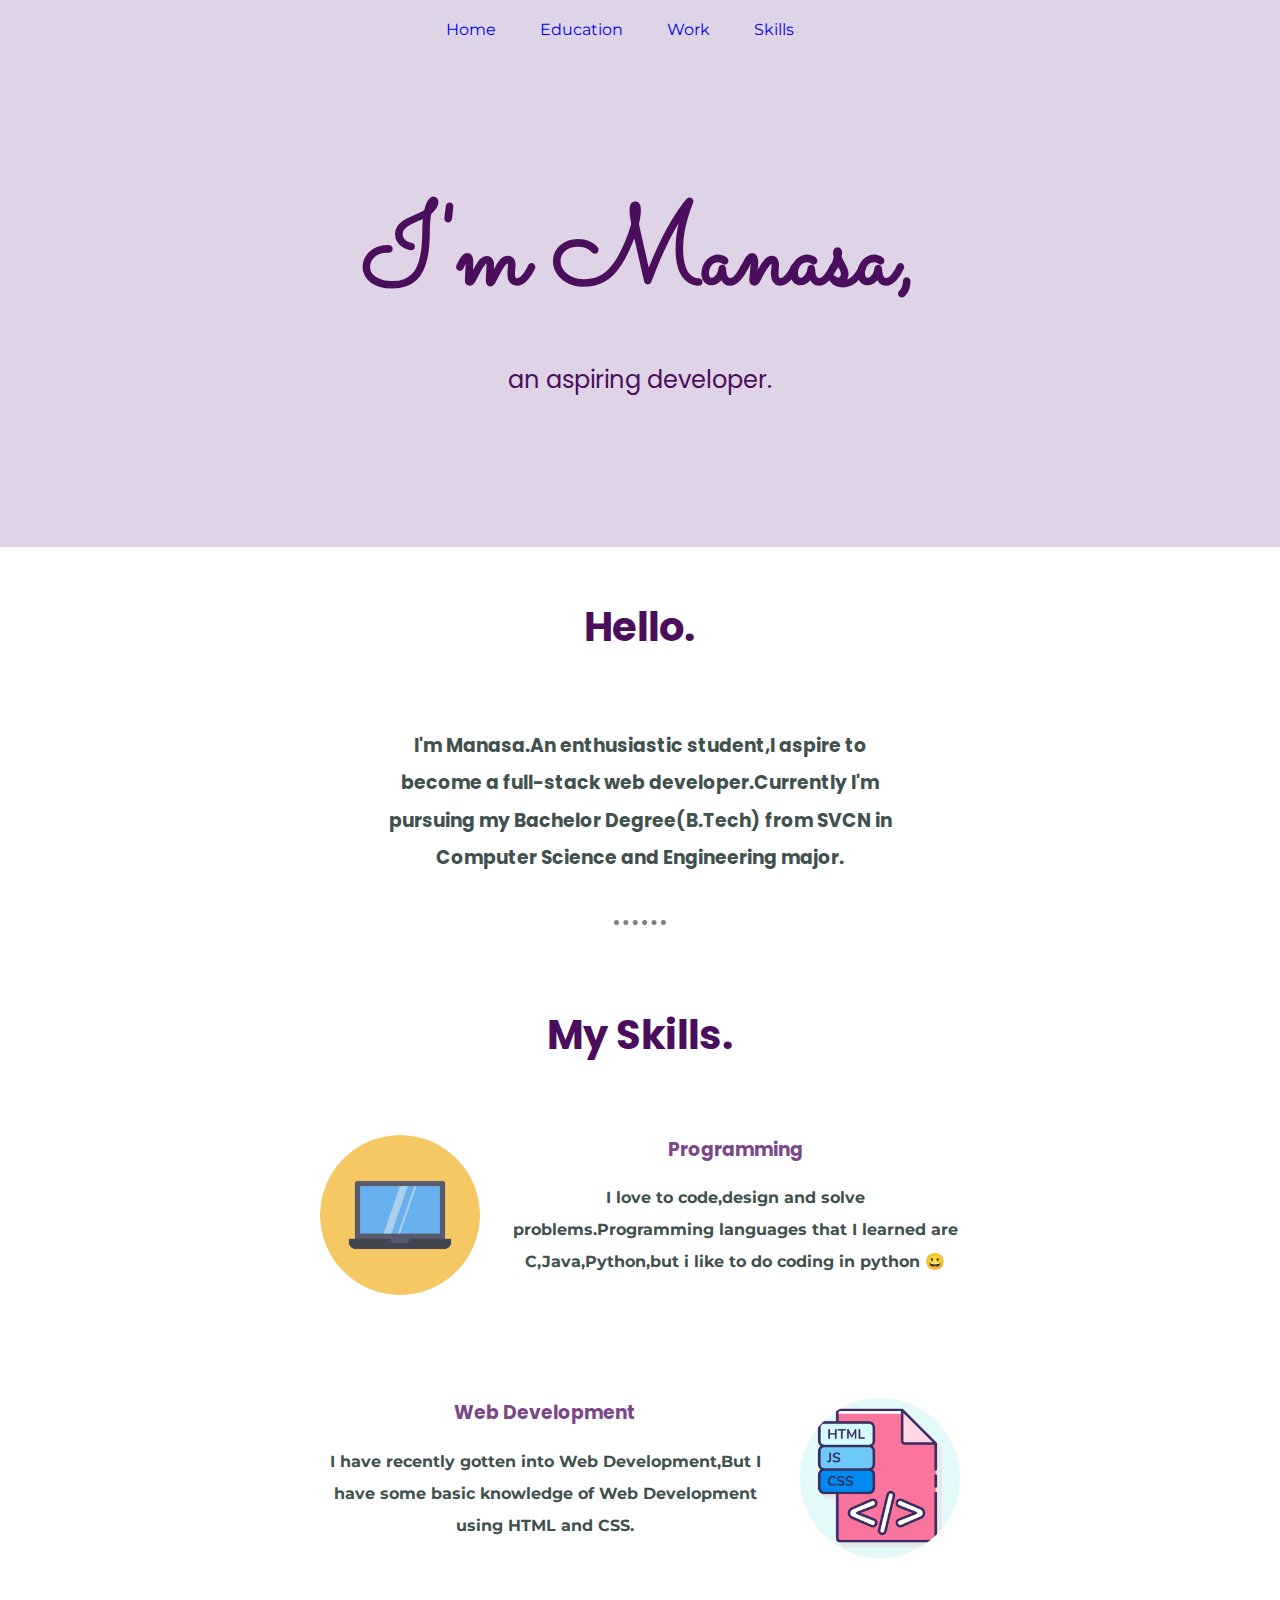
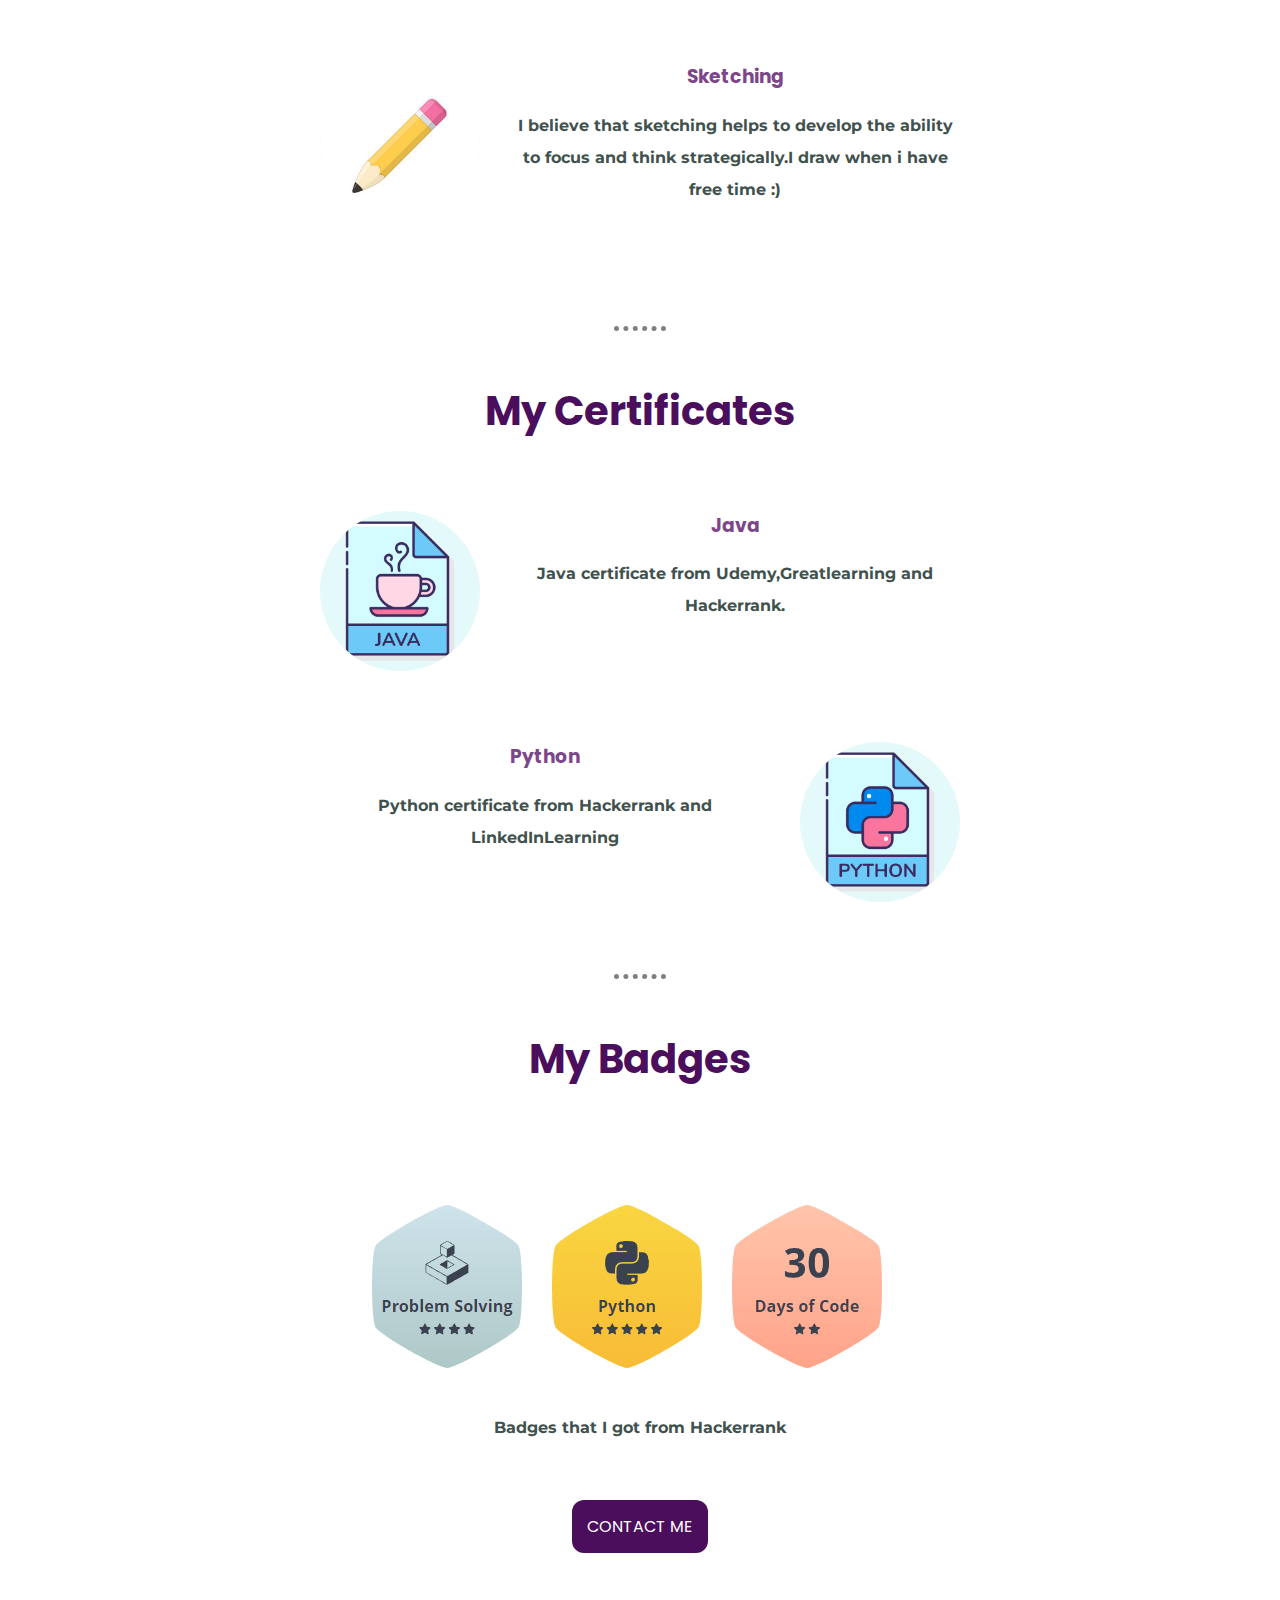
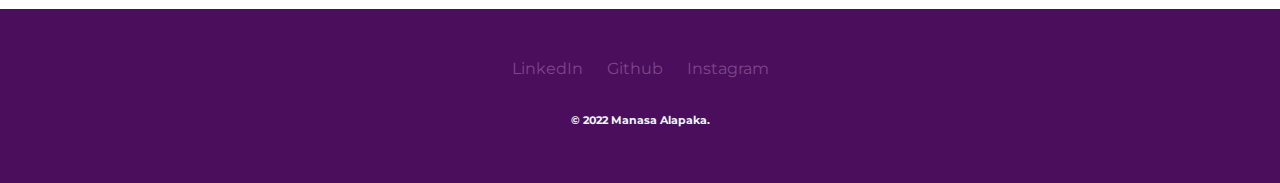
<file: index.html>
<!DOCTYPE html>
<html lang="en">
  <head>
    <meta charset="UTF-8" />
    <meta http-equiv="X-UA-Compatible" content="IE=edge" />
    <meta name="viewport" content="width=device-width, initial-scale=1.0" />
    <title>Personal Website</title>
    <link rel="stylesheet" href="style.css" />
    <link rel="icon" href="icon.png" />
    <link rel="preconnect" href="https://fonts.googleapis.com" />
    <link rel="preconnect" href="https://fonts.gstatic.com" crossorigin />
    <link
      href="https://fonts.googleapis.com/css2?family=Merriweather:wght@300&family=Montserrat:wght@100&family=Sacramento&display=swap"
      rel="stylesheet"
    />
    <link
      href="https://fonts.googleapis.com/css?family=Marck+Script|Montserrat|Poppins&display=swap"
      rel="stylesheet"
    />
  </head>
  <body>
    <div class="nav">
      <a href="index.html">Home</a>
      <a href="education.html">Education</a>
      <a href="work.html">Work</a>
      <a href="skills.html">Skills</a>
    </div>
    <div class="top-container">
      <h1>I'm Manasa,</h1>
      <h2>an aspiring developer.</h2>
    </div>
    <div class="middle-container">
      <div class="profile" id="about">
        <h1 class="intro-msg">Hello.</h1>
        <h3 class="intro">
          I'm Manasa.An enthusiastic student,I aspire to become a full-stack web
          developer.Currently I'm pursuing my Bachelor Degree(B.Tech) from SVCN
          in Computer Science and Engineering major.
        </h3>
        <hr />
      </div>
      <div class="skills" id="my-skills">
        <h1 class="intro-msg">My Skills.</h1>
        <div class="skill-row">
          <img
            class="left-circular-image"
            src="images/laptop-screen.png"
            alt=""
          />
          <h3>Programming</h3>
          <!--don't forget to add your badges-->
          <p>
            I love to code,design and solve problems.Programming languages that
            I learned are C,Java,Python,but i like to do coding in python 😀
          </p>
        </div>
        <div class="skill-row">
          <img class="right-circular-image" src="images/hc.png" alt="" />
          <h3>Web Development</h3>
          <p>
            I have recently gotten into Web Development,But I have some basic
            knowledge of Web Development using HTML and CSS.
          </p>
        </div>
        <div class="skill-row">
          <img class="left-circular-image" src="images/pen.jpg" alt="" />
          <h3>Sketching</h3>
          <p>
            I believe that sketching helps to develop the ability to focus and
            think strategically.I draw when i have free time :)
          </p>
        </div>
      </div>
      <hr />
      <div class="certificates" id="certifications">
        <h1 class="intro-msg">My Certificates</h1>
        <div class="skill-row">
          <img class="left-circular-image" src="images/java.png" alt="java" />
          <h3>Java</h3>
          <p>Java certificate from Udemy,Greatlearning and Hackerrank.</p>
        </div>
        <div class="skill-row">
          <img
            class="right-circular-image"
            src="images/python.png"
            alt="python"
          />
          <h3>Python</h3>
          <p>Python certificate from Hackerrank and LinkedInLearning</p>
        </div>
      </div>
      <hr />
      <div class="badges">
        <h1 class="intro-msg">My Badges</h1>
        <br />
        <img class="badge" src="images/hackerrank.PNG" alt="" />
        <p class="badge">Badges that I got from Hackerrank</p>
      </div>
      <div class="contact-me">
        <a class="btn" href="mailto:manasaalapaka35@gmail.com">CONTACT ME</a>
      </div>
    </div>
    <div class="bottom-container">
      <a class="footer-link" href="#">LinkedIn</a>
      <a class="footer-link" href="#">Github</a>
      <a class="footer-link" href="#">Instagram</a>
      <p class="copyright">© 2022 Manasa Alapaka.</p>
    </div>
  </body>
</html>
</file>
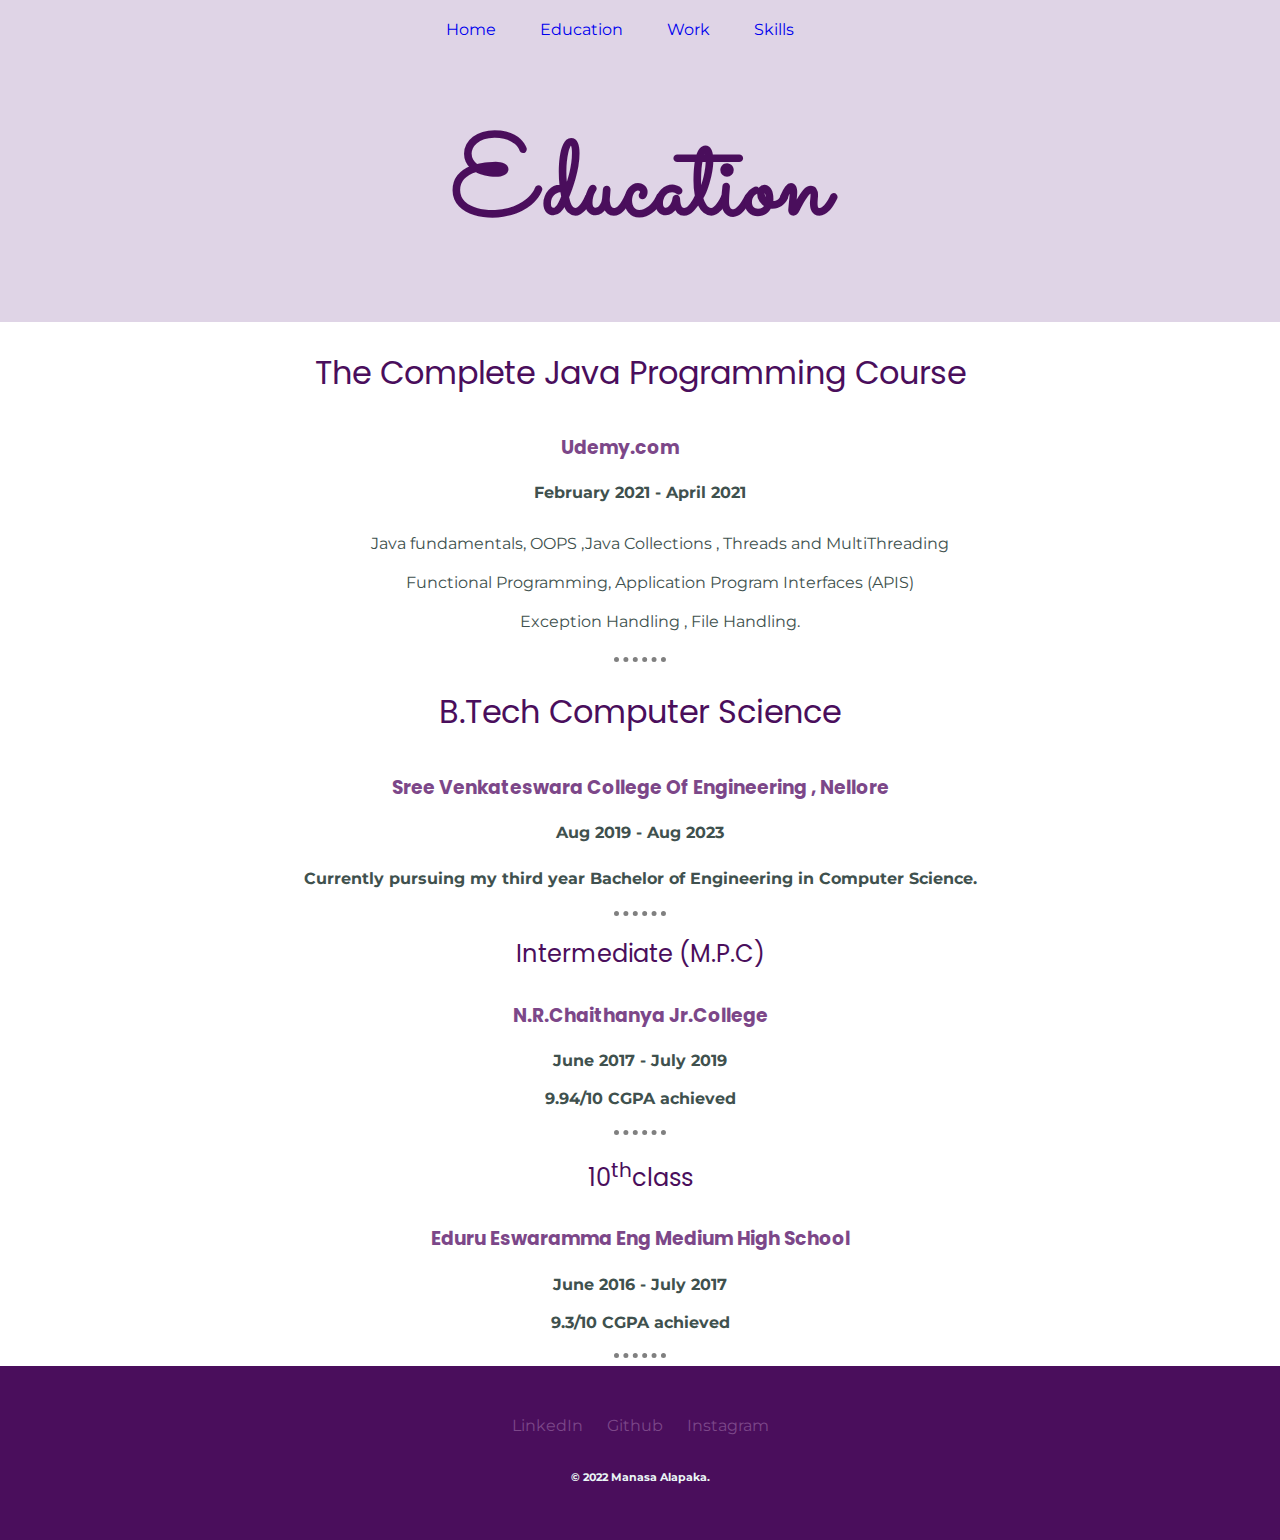
<file: education.html>
<!DOCTYPE html>
<html lang="en" dir="ltr">
  <head>
    <meta charset="UTF-8" />
    <meta http-equiv="X-UA-Compatible" content="IE=edge" />
    <meta name="viewport" content="width=device-width, initial-scale=1.0" />
    <title>My Education</title>
    <link rel="stylesheet" href="style.css" />
    <link rel="icon" href="icon.png" />
    <link rel="preconnect" href="https://fonts.googleapis.com" />
    <link rel="preconnect" href="https://fonts.gstatic.com" crossorigin />
    <link
      href="https://fonts.googleapis.com/css2?family=Merriweather:wght@300&family=Montserrat:wght@100&family=Sacramento&display=swap"
      rel="stylesheet"
    />
    <link
      href="https://fonts.googleapis.com/css?family=Marck+Script|Montserrat|Poppins&display=swap"
      rel="stylesheet"
    />
  </head>

  <body>
    <div class="nav">
      <a href="index.html">Home</a>
      <a href="education.html">Education</a>
      <a href="work.html">Work</a>
      <a href="skills.html">Skills</a>
    </div>

    <div class="top-container-edu">
      <h1>Education</h1>
    </div>

    <div class="middle-container">
      <div class="udemy">
        <h2 class="edu-heading">The Complete Java Programming Course</h2>
        <h3 class="udemy">
          <a
            href="https://www.udemy.com/course/java-programming-tutorial-for-beginners/"
            >Udemy.com</a
          >
        </h3>
        <h4>February 2021 - April 2021 <br /></h4>
        <ul class="edu-description">
          <li class="edu-description-li">
            Java fundamentals, OOPS ,Java Collections , Threads and
            MultiThreading
          </li>
          <li class="edu-description-li">
            Functional Programming, Application Program Interfaces (APIS)
          </li>
          <li class="edu-description-li">
            Exception Handling , File Handling.
          </li>
        </ul>
      </div>
      <!--
    <hr>

    <div class="buttercups">
      <h2>Dispensing Assistant Course</h2>
      <h3><a href="https://www.buttercupstraining.co.uk/course/dispensing-assistant-course">Buttercups Training</a></h3>
      <h4>July 2019 - Present <br> In-Progress</h4>
    </div>
-->
      <hr />

      <div class="btech">
        <h2 class="edu-heading">B.Tech Computer Science</h2>
        <h3>Sree Venkateswara College Of Engineering , Nellore</h3>
        <h4>Aug 2019 - Aug 2023</h4>
        <p>Currently pursuing my third year Bachelor of Engineering in Computer Science.</p>
        </ul>
      </div>

      <hr />

      <div class="intermediate">
        <h2>Intermediate (M.P.C)</h2>
        <h3>N.R.Chaithanya Jr.College</h3>
        <h4>
          June 2017 - July 2019 <br />
          <br/>9.94/10 CGPA achieved
        </h4>
        <hr/>
      </div>
      <div class="10th class">
        <h2>10<sup>th</sup>class</h2>
        <h3>Eduru Eswaramma Eng Medium High School</h3>
        <h4>
          June 2016 - July 2017 <br />
          <br/>9.3/10 CGPA achieved
        </h4>
        <hr/>
      </div>
    </div>

    <div class="bottom-container">
      <a class="footer-link" href="#">LinkedIn</a>
      <a class="footer-link" href="#">Github</a>
      <a class="footer-link" href="#">Instagram</a>
      <p class="copyright">© 2022 Manasa Alapaka.</p>
    </div>
  </body>
</html>
</file>
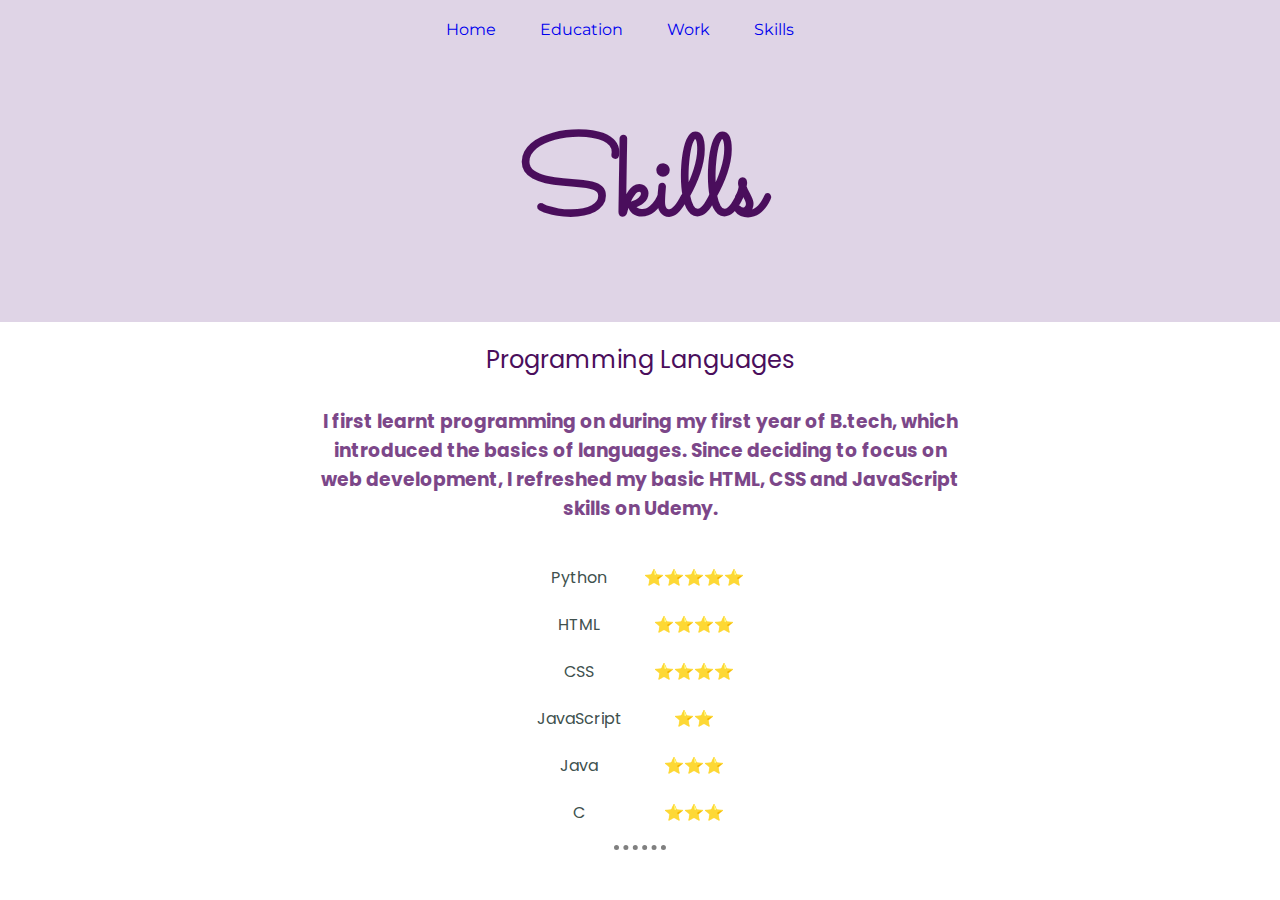
<file: skills.html>
<!DOCTYPE html>
<html lang="en">
  <head>
    <meta charset="UTF-8" />
    <meta http-equiv="X-UA-Compatible" content="IE=edge" />
    <meta name="viewport" content="width=device-width, initial-scale=1.0" />
    <title>My skills</title>
    <link rel="stylesheet" href="style.css" />
    <link rel="icon" href="icon.png" />
    <link rel="preconnect" href="https://fonts.googleapis.com" />
    <link rel="preconnect" href="https://fonts.gstatic.com" crossorigin />
    <link
      href="https://fonts.googleapis.com/css2?family=Merriweather:wght@300&family=Montserrat:wght@100&family=Sacramento&display=swap"
      rel="stylesheet"
    />
    <link
      href="https://fonts.googleapis.com/css?family=Marck+Script|Montserrat|Poppins&display=swap"
      rel="stylesheet"
    />
  </head>
  <body>
    <div class="nav">
      <a href="index.html">Home</a>
      <a href="education.html">Education</a>
      <a href="work.html">Work</a>
      <a href="skills.html">Skills</a>
    </div>
    <div class="top-container-skills">
      <h1>Skills</h1>
    </div>
    <div class="middle-container">
      <div class="prog-skills">
        <h2>Programming Languages</h2>
        <h3 class="skills-description">
          I first learnt programming on during my first year of B.tech, which
          introduced the basics of languages. Since deciding to focus on web
          development, I refreshed my basic HTML, CSS and JavaScript skills on
          Udemy.
        </h3>
        <table class="skills-prog">
          <tr>
            <td>Python</td>
            <td>⭐⭐⭐⭐⭐</td>
          </tr>
          <tr>
            <td>HTML</td>
            <td>⭐⭐⭐⭐</td>
          </tr>
          <tr>
            <td>CSS</td>
            <td>⭐⭐⭐⭐</td>
          </tr>
          <tr>
            <td>JavaScript</td>
            <td>⭐⭐</td>
          </tr>
          <tr>
            <td>Java</td>
            <td>⭐⭐⭐</td>
          </tr>
          <tr>
            <td>C</td>
            <td>⭐⭐⭐</td>
          </tr>
        </table>
      </div>

      <hr />
    </div>
  </body>
</html>
</file>
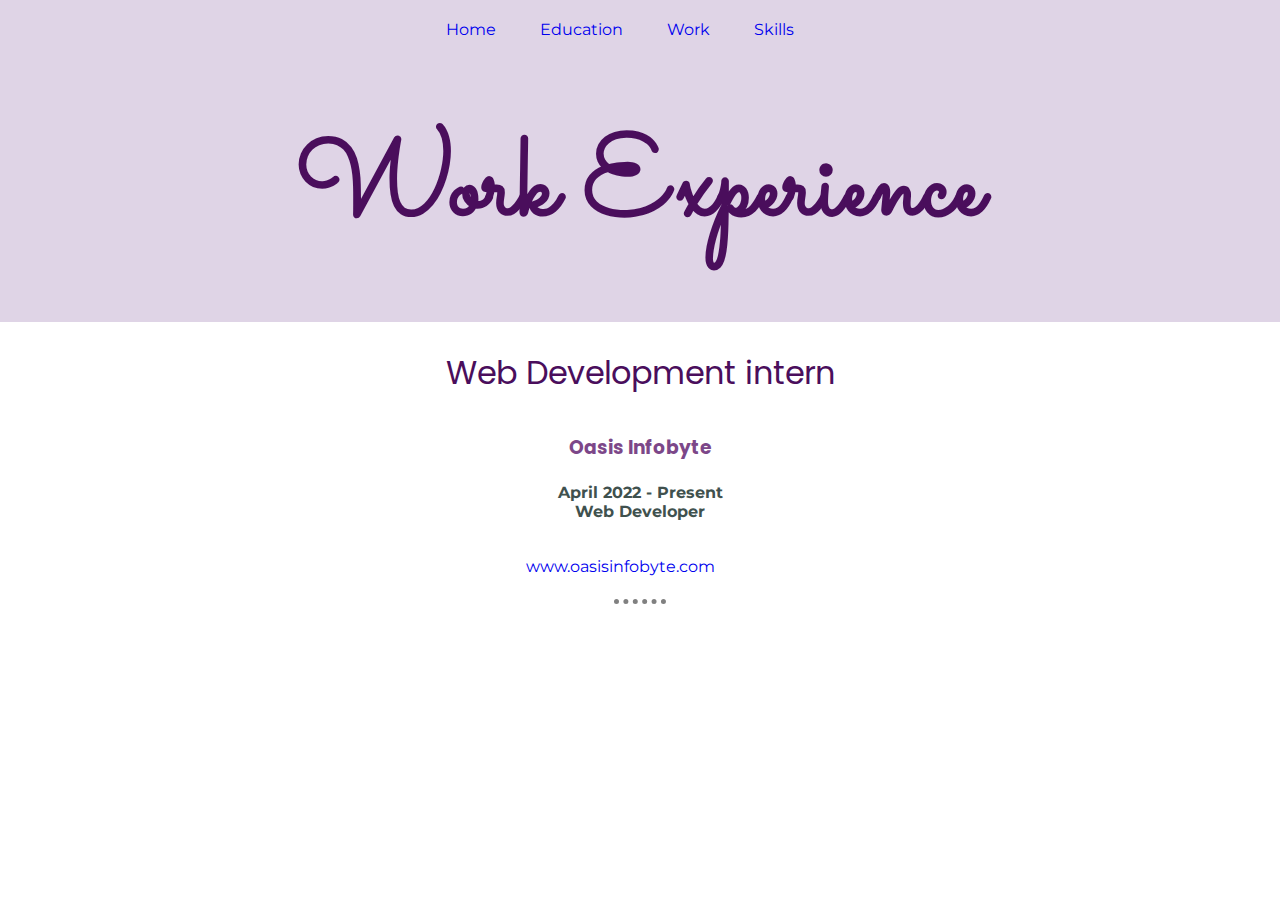
<file: work.html>
<!DOCTYPE html>
<html lang="en">
  <head>
    <meta charset="UTF-8" />
    <meta http-equiv="X-UA-Compatible" content="IE=edge" />
    <meta name="viewport" content="width=device-width, initial-scale=1.0" />
    <title>My Work Experience</title>
    <link rel="stylesheet" href="style.css" />
    <link rel="icon" href="icon.png" />
    <link rel="preconnect" href="https://fonts.googleapis.com" />
    <link rel="preconnect" href="https://fonts.gstatic.com" crossorigin />
    <link
      href="https://fonts.googleapis.com/css2?family=Merriweather:wght@300&family=Montserrat:wght@100&family=Sacramento&display=swap"
      rel="stylesheet"
    />
    <link
      href="https://fonts.googleapis.com/css?family=Marck+Script|Montserrat|Poppins&display=swap"
      rel="stylesheet"
    />
  </head>
  <body>
    <div class="nav">
      <a href="index.html">Home</a>
      <a href="education.html">Education</a>
      <a href="work.html">Work</a>
      <a href="skills.html">Skills</a>
    </div>
    <div class="top-container-work">
      <h1>Work Experience</h1>
    </div>
  
    <div class="middle-container">
      <div class="harmonie">
        <h2 class="work-heading">Web Development intern</h2>
        <h3>Oasis Infobyte</h3>
        <h4>April 2022 - Present <br> Web Developer</h4>
        <a class="website-link" href="https://oasisinfobyte.com/">www.oasisinfobyte.com</a>
        <hr/>
      </div>
  </body>
</html>
</file>
<file: style.css>
body {
  color: #40514e;
  font-family: "Montserrat", sans-serif;
  margin: 0;
  text-align: center;
}
.top-container {
  background-color: #dfd4e6;
  padding: 120px;
}
h1 {
  color: #4a0e5c;
  font-family: "Sacramento", cursive;
  font-size: 7rem;
  margin: 0 auto 0 auto;
}

h2 {
  color: #4a0e5c;
  font-family: "Poppins", sans-serif;
  font-size: 1.5rem;
  font-weight: normal;
  padding-bottom: 10px;
}
h3 {
  color: #7c4789;
  font-family: "Poppins", sans-serif;
}
.intro-msg {
  color: #4a0e5c;
  font-family: "Poppins", sans-serif;
  font-size: 2.5rem;
  font-weight: bold;
  margin-bottom: 70px;
  margin-top: 50px;
}
.intro {
  font-size: 1.17em;
  margin-block-start: 1em;
  margin-block-end: 1em;
  margin-inline-start: 0px;
  margin-inline-end: 0px;
  color: #40514e;
  line-height: 2;
  font-weight: 700;
  width: 40%;
  margin: auto;
  padding-bottom: 35px;
}
hr {
  border-style: none;
  border-top-style: dotted;
  border-width: 5px;
  border-color: grey;
  width: 4%;
}
.left-circular-image {
  border-radius: 50%;
  background-color: #e4f9f9;
  width: 25%;
  float: left;
  margin-right: 30px;
}
.right-circular-image {
  border-radius: 50%;
  background-color: #e4f9f9;
  width: 25%;
  float: right;
  margin-left: 30px;
}
.skill-row {
  width: 50%;
  margin: 10px auto 120px auto;
}
.skills {
  margin-top: 80px;
}
p {
  line-height: 2;
  font-weight: 700;
}
.btn {
  background-color: #4a0e5c;
  border-radius: 12px;
  color: white;
  font-family: "Poppins", sans-serif;
  padding: 15px;
  text-decoration: none;
}

.btn:hover {
  background-color: #7c4789;
}
.copyright {
  color: #eaf6f6;
  font-size: 0.7rem;
  padding: 20px 0px;
}
.bottom-container {
  background-color: #4a0e5c;
  padding: 50px 0 20px;
}
.bottom-container a {
  color: #7c4789;
}
a {
  text-decoration: none;
}
.footer-link {
  padding: 10px;
}
.footer-link:hover {
  color: white;
}
.contact-me {
  margin: 70px 0px;
}

.nav {
  background-color: #dfd4e6;
  padding: 20px;
  position: sticky;
  top: 0;
}
a {
  padding-right: 40px;
}
a:hover {
  color: #7c4789;
}
.top-container-edu {
  background-color: #dfd4e6;
  padding: 50px;
}
.edu-heading {
  color: #4a0e5c;
  font-family: "Poppins", sans-serif;
  font-size: 2rem;
  font-weight: normal;
  padding-bottom: 10px;
}
.udemy a {
  color: #7c4789;
  font-family: "Poppins", sans-serif;
}
.edu-description-li {
  padding: 10px;
}
li {
  list-style-type: none;
}
.top-container-work {
  background-color: #dfd4e6;
  padding: 50px;
}
.work-heading {
  color: #4a0e5c;
  font-family: "Poppins", sans-serif;
  font-size: 2rem;
  font-weight: normal;
  padding-bottom: 10px;
}
.website-link {
  line-height: 3;
}
.top-container-skills {
  background-color: #dfd4e6;
  padding: 50px;
}
.skills-description {
  margin: 0 auto 30px;
  width: 50%;
}
table {
  font-family: "Poppins", sans-serif;
  margin: auto;
}

td {
  padding: 10px;
  text-align: center;
}
</file>
